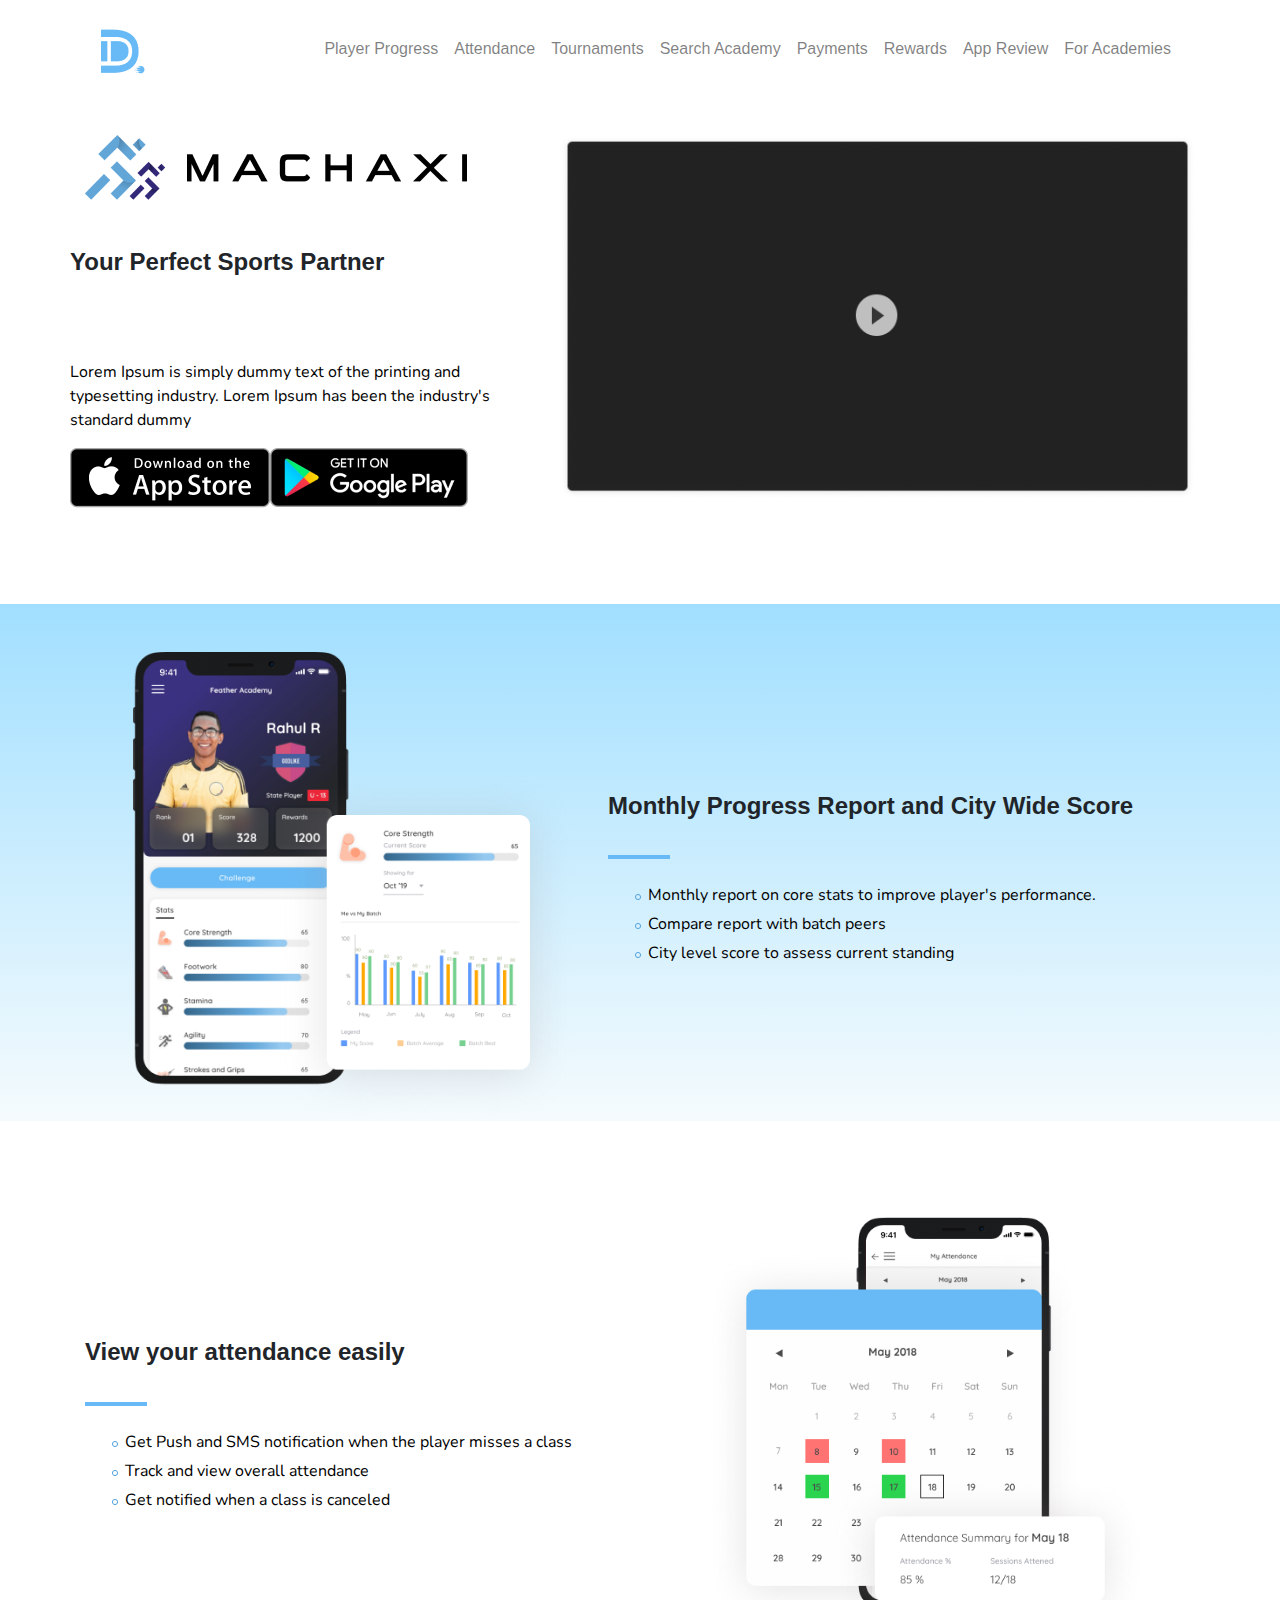
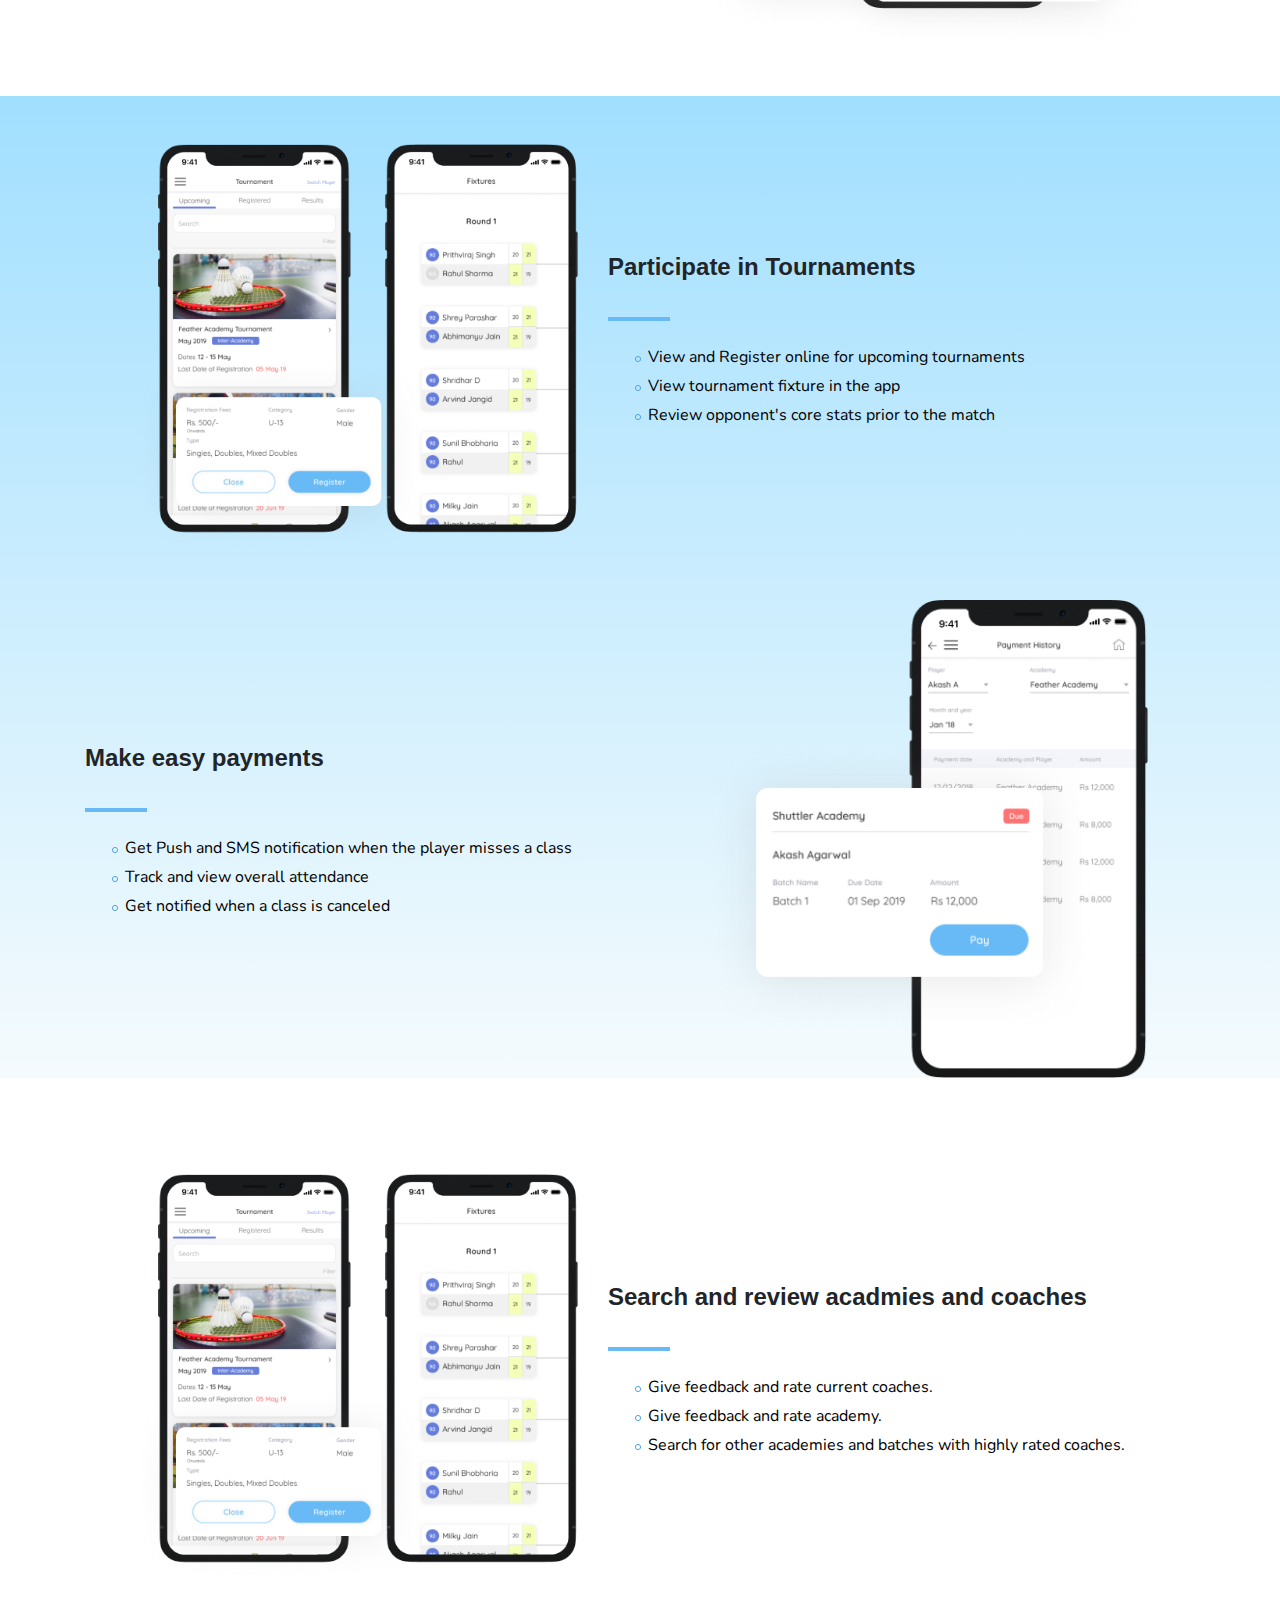
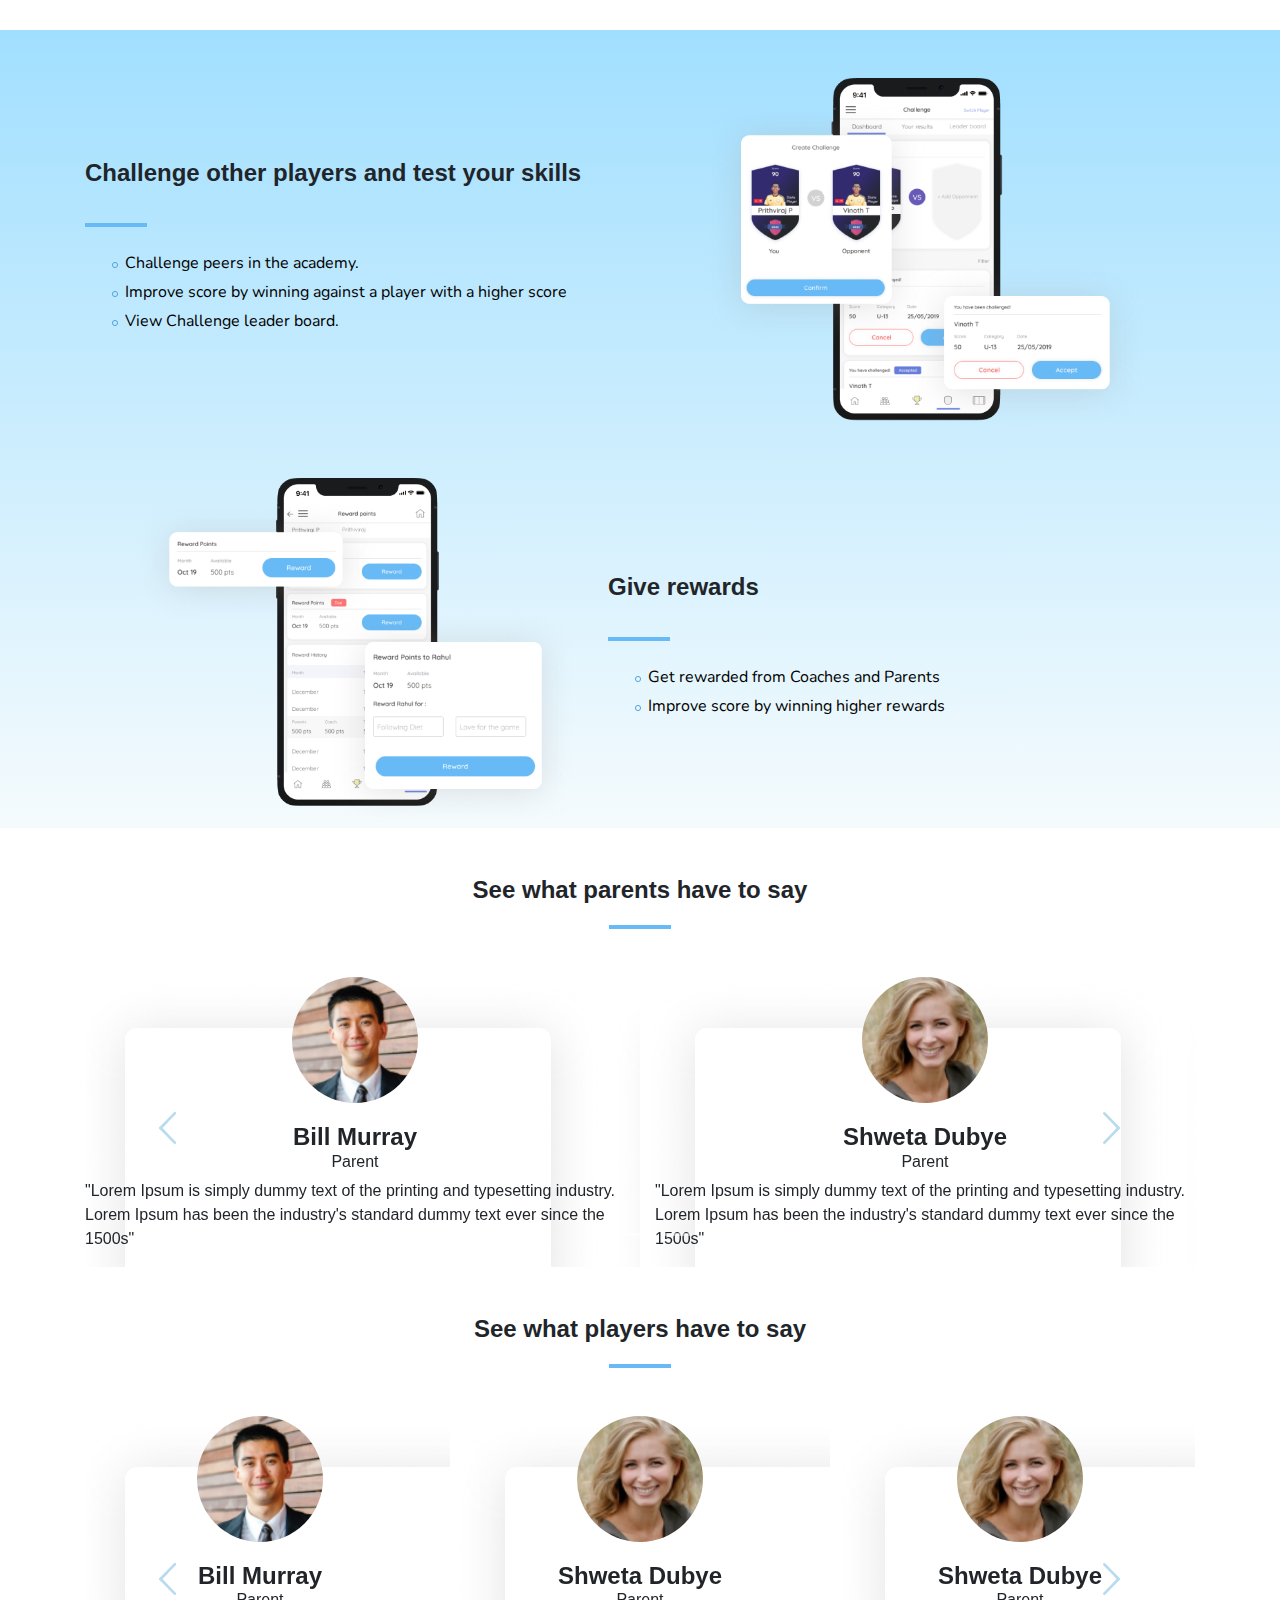
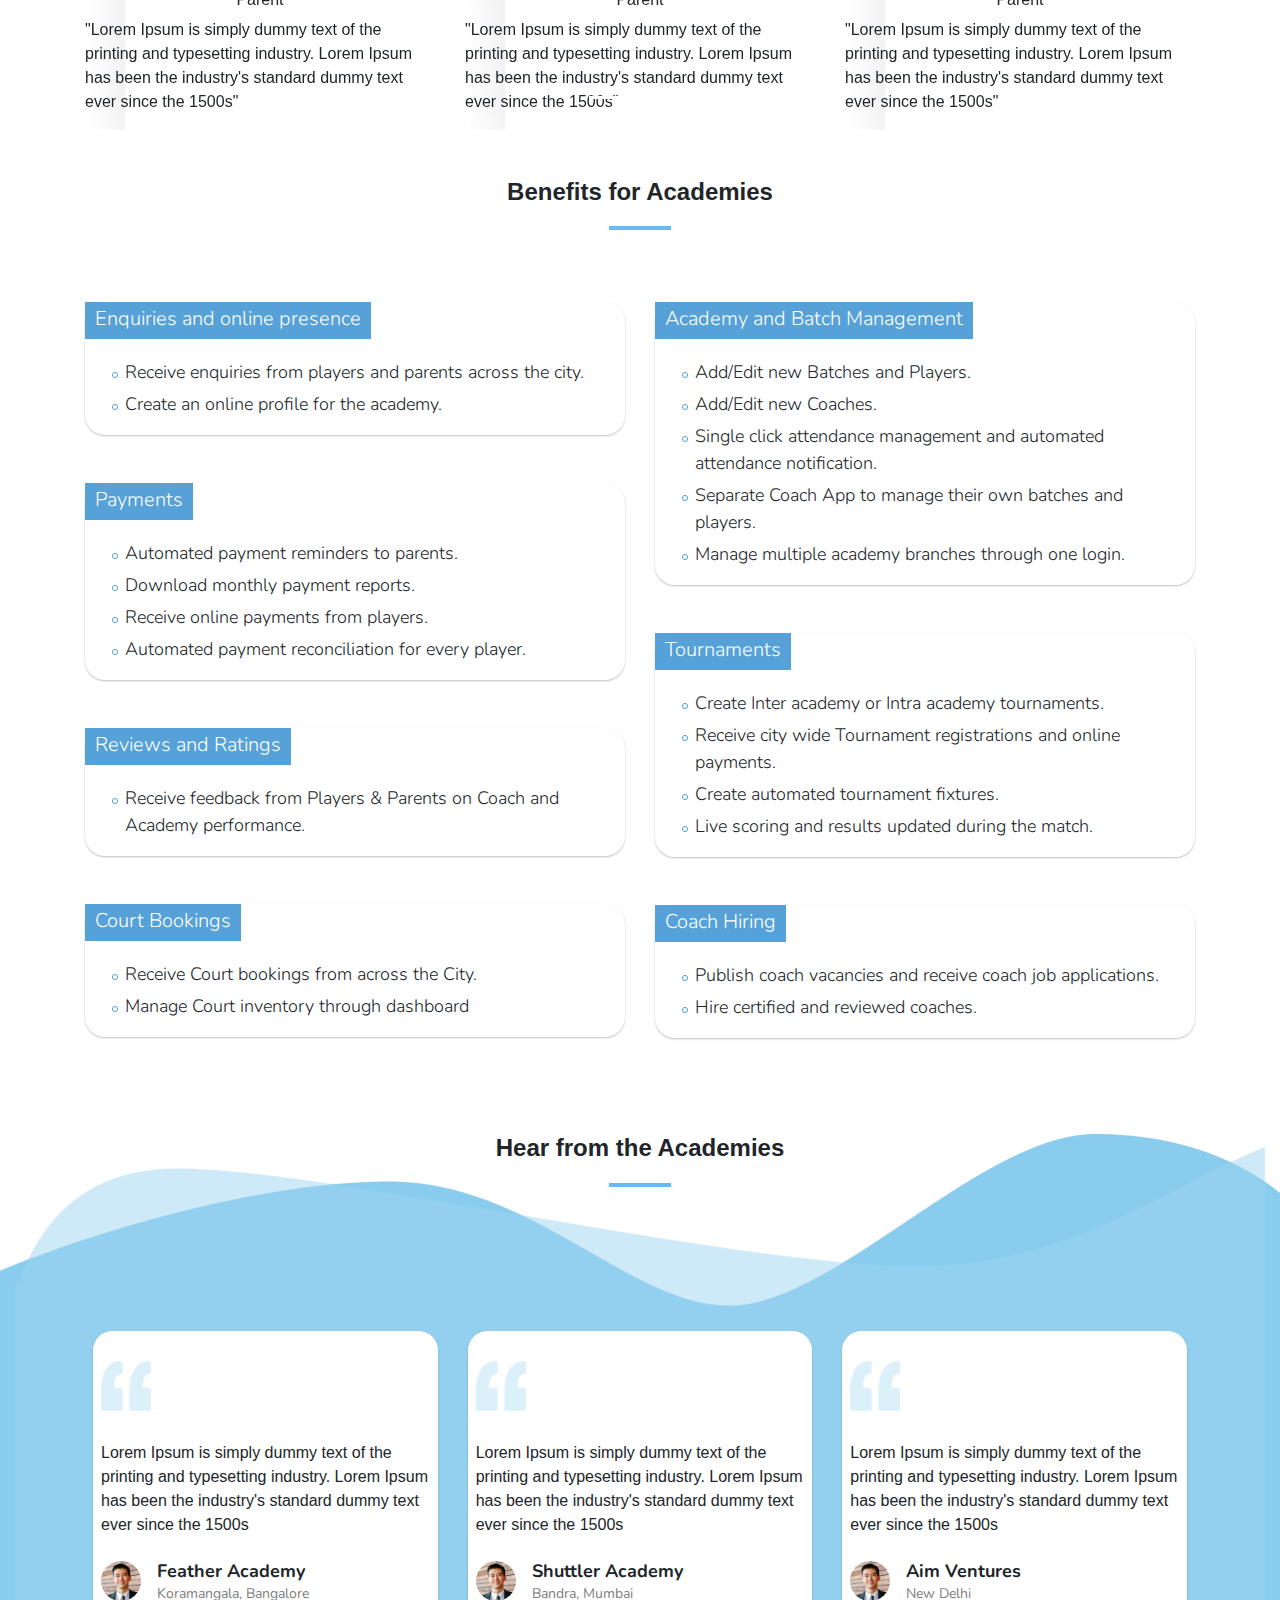
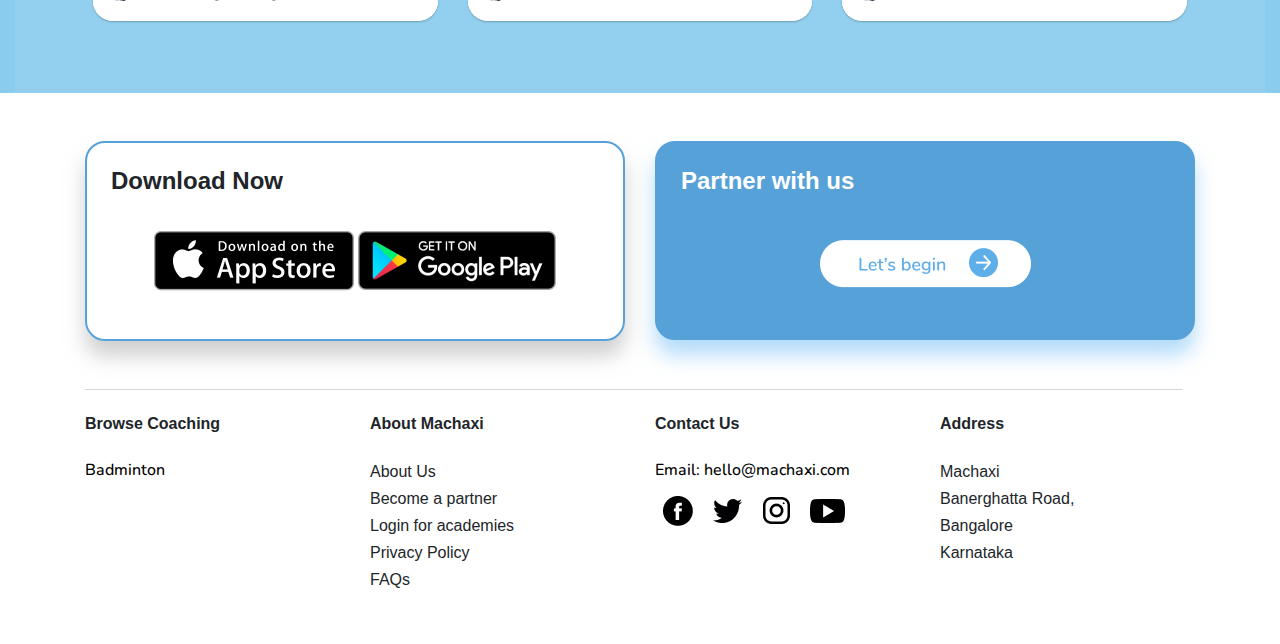
<file: Bootstrap_Website/index.html>
<html>
<head>
  <title>Bootstrap Example</title>
  <meta charset="utf-8">
  <meta name="viewport" content="width=device-width, initial-scale=1">
  <link rel="stylesheet" href="https://maxcdn.bootstrapcdn.com/bootstrap/4.4.1/css/bootstrap.min.css">
  <script src="https://ajax.googleapis.com/ajax/libs/jquery/3.4.1/jquery.min.js"></script>
  <script src="https://cdnjs.cloudflare.com/ajax/libs/popper.js/1.16.0/umd/popper.min.js"></script>
  <script src="https://maxcdn.bootstrapcdn.com/bootstrap/4.4.1/js/bootstrap.min.js"></script>
  <link rel="stylesheet" type="text/css" href="css/style.css" />
  <link href="https://fonts.googleapis.com/css?family=Nunito&display=swap" rel="stylesheet">
</head>

 <body>

<div class = "container">
 <nav class="navbar navbar-light container navbar-expand-lg pt-4 pb-5">
  
  
    <a class="navbar-brand" href="#"><img src="images/logo.png"></img></a>
    <!-- For Collapsing Button -->

    <button class="navbar-toggler"  type = "button" data-toggle="collapse" data-target="#mynav">
    <span class="navbar-toggler-icon"></span>
  </button>

  <div class="navbar-collapse collapse justify-content-end" id="mynav">   
    
    <ul class="nav navbar-nav navbar-right ">
 
      <li class="nav-item"><a class="nav-link" href="#">Player Progress</a></li>
      <li><a class="nav-link" href="#">Attendance</a></li>
      <li><a class="nav-link" href="#">Tournaments</a></li>
      <li><a class="nav-link" href="#">Search Academy</a></li>
      <li><a class="nav-link" href="#">Payments</a></li>
      <li><a class="nav-link" href="#">Rewards</a></li>
      <li><a class="nav-link" href="#">App Review</a></li>
      <li><a class="nav-link" href="#">For Academies</a></li>

    </ul>
  </div>
</nav>
</div>
<div class = "container-fluid  pt-2">
  <div class="container">
    <div class = "row ">
        <div class="col-md-5  ml-3  ml-sm-0">
              
                <img class = "img-fluid" src = "images/Machaxi logo.png"></img>
           

              <div class = "row pt-5">
                <h2 class = "para_head"> Your Perfect Sports Partner</h2>
             </div>
            <div class = "row pt-5">
              <p class = "para_text" > Lorem Ipsum is simply dummy text of the printing and typesetting industry. Lorem Ipsum has been the industry's standard dummy</p>
            </div>
            <div class = "row mb-5">
                <div class="d-inline  mr-4 mr-md-0">
                  <img src = "images/Appstore.png"></img>
                </div>
                <div class="d-inline ">
                  <img src = "images/Googleplay.png"></img>
                </div>
             </div>

        </div>
        <div class="col">
          <img  class="img-fluid" src = "images/video.png"></img>
        </div>
    </div>
 </div>
</div>

<!-- ******************************************************************************************* -->

<div class = "container-fluid  mt-5 pt-5  " style="background: linear-gradient(180deg, #A1DFFF 0%, #F5FBFD 100%);">
   <div class="container">
    <div class = "row ">
        <div class="col-md-5 ml-3 ml-sm-5 order-2  order-md-1  ">
             <img class="img-fluid"  src = "images/progressreport.png"></img>
             
        </div>
          <div class="col-md-6    align-self-center order-1 order-md-2   ">
             
                 <h1 class="para_head  " >Monthly Progress Report and City Wide Score </h1>
               
                  <div class="mb-4">
                      <img   src = "images/Rectangle 3.1.png"></img>
                  </div>
            <ul class="para_text">
              <li>Monthly report on core stats to improve player's performance.</li>
              <li> Compare report with batch peers </li>
              <li>City level score to assess current standing </li>
            </ul>
          </div>
    </div>
  </div>
</div>

<!-- ******************************************************************************************* -->

<div class = "container-fluid   mt-5 pt-5  " >
    <div class="container">
      <div class = "row ">
        
            <div class="col-md-6    align-self-center order-1 order-md-1  ">
             
                  <h1 class="para_head  " >View your attendance easily </h1>
               
                    <div class="mb-4">
                       <img   src = "images/Rectangle 3.1.png"></img>
                    </div>
              <ul class="para_text">
                <li>Get Push and SMS notification when the player misses a class</li>
                <li>Track and view overall attendance </li>
                <li>Get notified when a class is canceled</li>
              </ul>
            </div>


            <div class="col-md-5 ml-3 ml-sm-5 order-2  order-md-2  ">
                <img class="img-fluid"  src = "images/Group2.png"></img>
             
            </div>
      </div>
    </div>
</div>

<!-- ******************************************************************************************* -->

<div class = "container-fluid   mt-5 pt-5  " style="background: linear-gradient(180deg, #A1DFFF 0%, #F5FBFD 100%);">
    <div class="container">
      <div class = "row mb-5">
        <div class="col-md-5 ml-3 ml-sm-5 order-2  order-md-1  ">
                <img class="img-fluid"  src = "images/tournaments.png"></img>
             
            </div>
            <div class="col-md-6    align-self-center order-1 order-md-2  ">
             
                  <h1 class="para_head " >Participate in Tournaments</h1>
               
                    <div class="mb-4">
                       <img   src = "images/Rectangle 3.1.png"></img>
                    </div>
              <ul class="para_text">
                <li>View and Register online for upcoming tournaments</li>
                <li>View tournament fixture in the app</li>
                <li>Review opponent's core stats prior to the match</li>
              </ul>
            </div>


            
      </div>
    </div>
 

<!-- ******************************************************************************************* -->

 
    <div class="container">
      <div class = "row ">
        
            <div class="col-md-6    align-self-center order-1 order-md-1  ">
             
                  <h1 class="para_head  " >Make easy payments</h1>
               
                    <div class="mb-4">
                       <img   src = "images/Rectangle 3.1.png"></img>
                    </div>
              <ul class="para_text">
                <li>Get Push and SMS notification when the player misses a class</li>
                <li>Track and view overall attendance </li>
                <li>Get notified when a class is canceled</li>
              </ul>
            </div>


            <div class="col-md-5 ml-3 ml-sm-5 order-2  order-md-2  ">
                <img class="img-fluid"  src = "images/payments.png"></img>
             
            </div>
      </div>
    </div>
</div>

<!-- ******************************************************************************************* -->

<div class = "container-fluid   mt-5 pt-5  "  >
    <div class="container">
      <div class = "row ">
        <div class="col-md-5 ml-3 ml-sm-5 order-2  order-md-1  ">
                <img class="img-fluid"  src = "images/tournaments.png"></img>
             
            </div>
            <div class="col-md-6    align-self-center order-1 order-md-2  ">
             
                  <h1 class="para_head  " >Search and review acadmies and coaches </h1>
               
                    <div class="mb-4">
                       <img   src = "images/Rectangle 3.1.png"></img>
                    </div>
              <ul class="para_text">
                <li>Give feedback and rate current coaches.</li>
                <li>Give feedback and rate academy.</li>
                <li>Search for other academies and batches with highly rated coaches.</li>
              </ul>
            </div>


            
      </div>
    </div>
</div>


<!-- ******************************************************************************************* -->

<div class = "container-fluid   mt-5 pt-5  " style="background: linear-gradient(180deg, #A1DFFF 0%, #F5FBFD 100%);">
    <div class="container">
      <div class = "row mb-5">
        
            <div class="col-md-6    align-self-center order-1 order-md-1  ">
             
                  <h1 class="para_head " >Challenge other players and test your skills</h1>
               
                    <div class="mb-4">
                       <img   src = "images/Rectangle 3.1.png"></img>
                    </div>
              <ul class="para_text">
                <li>Challenge peers in the academy.</li>
                <li>Improve score by winning against a player with a higher score</li>
                <li>View Challenge leader board.</li>
              </ul>
            </div>

            <div class="col-md-5 ml-3 ml-sm-5 order-2  order-md-2  ">
                <img class="img-fluid"  src = "images/challenge.png"></img>
             
            </div>
            
      </div>
    </div>

 

<!-- ******************************************************************************************* -->

     <div class="container">
      <div class = "row ">
        <div class="col-md-5 ml-3 ml-sm-5 order-2  order-md-1  ">
                <img class="img-fluid"  src = "images/rewards.png"></img>
             
            </div>
            <div class="col-md-6    align-self-center order-1 order-md-2  ">
             
                  <h1 class="para_head  " >Give rewards</h1>
               
                    <div class="mb-4">
                       <img   src = "images/Rectangle 3.1.png"></img>
                    </div>
              <ul class="para_text">
                <li>Get rewarded from Coaches and Parents</li>
                <li>Improve score by winning higher rewards</li>
                
              </ul>
            </div>


            
      </div>
    </div>
</div>

<!-- ********************************************************************************** -->



<div class="container">
         <div class="row justify-content-center mt-5">
              <h2 class = "para_head text-center pb-0"> See what parents have to say </h2>

          </div>
                  <div class="mb-5" align="center">
                       <img   src = "images/Rectangle 3.1.png"></img>
                    </div>


          <div id="demo" class="carousel slide" data-ride="carousel">

        <!-- Indicators -->
                <ul class="carousel-indicators">
                       <li data-target="#demo" data-slide-to="0" class="active"><</li>
                        <li data-target="#demo" data-slide-to="1"></li>
                        <li data-target="#demo" data-slide-to="2"></li>
                 </ul>

  <!-- The slideshow -->
             <div class="carousel-inner">
                        <div class="carousel-item active ">
                             <div class="row align-self-center" >
                                 
                                    <div class="col-md-6 cards">
                                          <div class="parents_pic">
                                              <img src="images/male.png">
                                          </div>
                                          <center><h5 class="para_head text-center p-0 m-0">  Bill Murray </h5>
                                          <h6> Parent</h6></center>
                                          <p>"Lorem Ipsum is simply dummy text of the printing and typesetting industry. Lorem Ipsum has been the industry's standard dummy text ever since the 1500s"</p>  
                                    </div>


                           
                                  <div class="col-md-6 cards">
                                        <div class="parents_pic">
                                            <img src="images/female.png">
                                         </div>
                                        <center><h5 class="para_head text-center p-0 m-0">   Shweta Dubye </h5>
                                        <h6> Parent</h6></center>
                                        <p>"Lorem Ipsum is simply dummy text of the printing and typesetting industry. Lorem Ipsum has been the industry's standard dummy text ever since the 1500s"</p>  
                                  </div>      
                               
                            </div>

                        </div>







                        <div class="carousel-item">
                             <div class="row">
                                
                                    <div class="col-md-6 cards">
                                          <div class="parents_pic">
                                              <img src="images/male.png">
                                          </div>
                                          <center><h5 class="para_head text-center p-0 m-0">   Bill Murray </h5>
                                          <h6> Parent</h6></center>
                                          <p>"Lorem Ipsum is simply dummy text of the printing and typesetting industry. Lorem Ipsum has been the industry's standard dummy text ever since the 1500s"</p>  
                                    </div>


                                 
                              
                                  <div class="col-md-6  cards">
                                        <div class="parents_pic">
                                            <img src="images/female.png">
                                         </div>
                                        <center><h5 class="para_head text-center p-0 m-0">  Shweta Dubye </h5>
                                        <h6> Parent</h6></center>
                                        <p>"Lorem Ipsum is simply dummy text of the printing and typesetting industry. Lorem Ipsum has been the industry's standard dummy text ever since the 1500s"</p>  
                                  </div>      
                              
                            </div>

                        </div>
                       
            </div>

  <!-- Left and right controls -->
        <a class="carousel-control-prev" href="#demo" data-slide="prev">
              <span class="carousel-control-prev-icon"><img src="images/left.png"></span>
        </a>
        <a class="carousel-control-next" href="#demo" data-slide="next">
              <span class="carousel-control-next-icon"><img src="images/right.png"></span>
          </a>

      </div>

</div>









<!-- ********************************************************************************** -->



<div class="container">
         <div class="row justify-content-center mt-5">
              <h2 class = "para_head text-center pb-0"> See what players have to say </h2>

          </div>
                  <div class="mb-5" align="center">
                       <img   src = "images/Rectangle 3.1.png"></img>
                    </div>


          <div id="demo" class="carousel slide" data-ride="carousel">

        <!-- Indicators -->
                <ul class="carousel-indicators">
                       <li data-target="#demo" data-slide-to="0" class="active"><</li>
                        <li data-target="#demo" data-slide-to="1"></li>
                        <li data-target="#demo" data-slide-to="2"></li>
                 </ul>

  <!-- The slideshow -->
             <div class="carousel-inner">
                        <div class="carousel-item active ">
                             <div class="row align-self-center" >
                                 
                                    <div class="col-md-4 cards">
                                          <div class="parents_pic">
                                              <img src="images/male.png">
                                          </div>
                                          <center><h5 class="para_head text-center p-0 m-0">  Bill Murray </h5>
                                          <h6> Parent</h6></center>
                                          <p>"Lorem Ipsum is simply dummy text of the printing and typesetting industry. Lorem Ipsum has been the industry's standard dummy text ever since the 1500s"</p>  
                                    </div>


                           
                                  <div class="col-md-4 cards">
                                        <div class="parents_pic">
                                            <img src="images/female.png">
                                         </div>
                                        <center><h5 class="para_head text-center p-0 m-0">   Shweta Dubye </h5>
                                        <h6> Parent</h6></center>
                                        <p>"Lorem Ipsum is simply dummy text of the printing and typesetting industry. Lorem Ipsum has been the industry's standard dummy text ever since the 1500s"</p>  
                                  </div> 

                                   <div class="col-md-4 cards">
                                        <div class="parents_pic">
                                            <img src="images/female.png">
                                         </div>
                                        <center><h5 class="para_head text-center p-0 m-0">   Shweta Dubye </h5>
                                        <h6> Parent</h6></center>
                                        <p>"Lorem Ipsum is simply dummy text of the printing and typesetting industry. Lorem Ipsum has been the industry's standard dummy text ever since the 1500s"</p>  
                                  </div>     
                               
                            </div>

                        </div>
             </div>

  <!-- Left and right controls -->
        <a class="carousel-control-prev" href="#demo" data-slide="prev">
              <span class="carousel-control-prev-icon"><img src="images/left.png"></span>
        </a>
        <a class="carousel-control-next" href="#demo" data-slide="next">
              <span class="carousel-control-next-icon"><img src="images/right.png"></span>
          </a>

      </div>

</div>



<!-- ******************************************************************************************* -->

<div class="container">
    <div class="row justify-content-center mt-5">
        <h2 class = "para_head pb-0"> Benefits for Academies </h2>

    </div>
                  <div class="mb-5" align="center">
                       <img src = "images/Rectangle 3.1.png"></img>
                    </div>
                  
    <div class="row pt-4">
        <div class="col-md-6 ">
              <div class="mybox mb-5"> 
                  <div class = "bfa_button">
                      <h3 class="bfa_head" >Enquiries and online presence</h3>
                    </div>
                
                  <ul>
                      <li class="bfa_text"> Receive enquiries from players and parents across the city.</li>
                      <li class="bfa_text">Create an online profile for the academy.</li>
                  </ul>
               </div>



                <div class="mybox mb-5"> 
                  <div class = "bfa_button">
                      <h3 class="bfa_head" >Payments</h3>
                    </div>
                
                  <ul>
                      <li class="bfa_text">Automated payment reminders to parents.</li>
                      <li class="bfa_text">Download monthly payment reports.</li>
                      <li class="bfa_text">Receive online payments from players.</li>
                      <li class="bfa_text">Automated payment reconciliation for every player.</li>
                  </ul>
               </div>

              <div class="mybox mb-5"> 
                  <div class = "bfa_button">
                      <h3 class="bfa_head" >Reviews and Ratings</h3>
                    </div>
                
                  <ul>
                      <li class="bfa_text">Receive feedback from Players & Parents on Coach and Academy performance.</li>
                  </ul>
               </div>

             <div class="mybox mb-5"> 
                  <div class = "bfa_button">
                      <h3 class="bfa_head" >Court Bookings</h3>
                    </div>
                
                  <ul>
                      <li class="bfa_text">Receive Court bookings from across the City.</li>
                      <li class="bfa_text"> Manage Court inventory through dashboard</li>
                  </ul>
               </div>



        </div>



        <div class="col-md-6">
            <div class="mybox mb-5"> 
                    <div class = "bfa_button">
                      <h3 class="bfa_head" >Academy and Batch Management</h3>
                    </div>
                
                  <ul>
                      <li class="bfa_text">Add/Edit new Batches and Players.</li>
                      <li class="bfa_text">Add/Edit new Coaches.</li>
                      <li class="bfa_text">Single click attendance management and automated attendance notification.</li>
                      <li class="bfa_text">Separate Coach App to manage their own batches and players.</li>
                      <li class="bfa_text">Manage multiple academy branches through one login.</li>
                       
                  </ul>
            </div>


            <div class="mybox mb-5"> 
                    <div class = "bfa_button">
                      <h3 class="bfa_head" >Tournaments</h3>
                    </div>
                
                  <ul>
                      <li class="bfa_text">Create Inter academy or Intra academy tournaments.</li>
                      <li class="bfa_text">Receive city wide Tournament registrations and online payments.</li>
                      <li class="bfa_text">Create automated tournament fixtures.</li>
                      <li class="bfa_text">Live scoring and results updated during the match.</li>
                  </ul>
            </div>


           <div class="mybox mb-5"> 
                    <div class = "bfa_button">
                      <h3 class="bfa_head" >Coach Hiring</h3>
                    </div>
                
                  <ul>
                      <li class="bfa_text">Publish coach vacancies and receive coach job applications.</li>
                      <li class="bfa_text">Hire certified and reviewed coaches.</li>
                  </ul>
            </div>
        </div>       
    </div>
</div>


<!-- ********************************************************************************** -->



<div class="container-fluid" style="background-image: url('images/water.png'); ">
    <div class="container-fluid" style="background-image: url('images/water2.png'); ">
                      <div class="row justify-content-center mt-5">
                              <h2 class = "para_head pb-0"> Hear from the Academies</h2>
                        </div>
              
                        <div class="mb-5 pb-5" align="center">
                            <img   src = "images/Rectangle 3.1.png"></img>
                        </div>
 
                        <div class="row m-md-5 pt-5 pb-5" >
                               <div class="col-md-4   col-sm-12 mb-4">  
                                    <div class="mybox academies_cards  pl-2">
                                          <div class="academies_pic">
                                              <img src="images/quotes.png"></img>
                                          </div>
                                          
                                          
                                            <div class="pb-3">Lorem Ipsum is simply dummy text of the printing and typesetting industry. Lorem Ipsum has been the industry's standard dummy text ever since the 1500s</div>
                                          

                                            <div class="academies_profile pt-2 d-flex">
                                                 <img src="images/male.png"></img> 
                                                    <div class="pl-3" >
                                                        <h6 class="d-inline">  Feather Academy  </h6>
                                                        <p>Koramangala, Bangalore</p>
                                                   </div>
                                            </div>
                                     </div>
                                </div>
                                         

                                <div class="col-md-4  col-sm-12 mb-4">          
                                   <div class="mybox academies_cards  pl-2">
                                          <div class="academies_pic">
                                              <img src="images/quotes.png"></img>
                                          </div>
                                          
                                           
                                            <div class="pb-3">Lorem Ipsum is simply dummy text of the printing and typesetting industry. Lorem Ipsum has been the industry's standard dummy text ever since the 1500s</div>
                                      

                                            <div class="academies_profile pt-2 d-flex">
                                                 <img src="images/male.png"></img> 
                                                    <div class="pl-3" >
                                                        <h6 class="d-inline">  Shuttler Academy</h6>
                                                        <p>Bandra, Mumbai</p>
                                                   </div>
                                            </div>
                                    </div>
                                </div>

                                <div class="col-md-4  col-sm-12 mb-4">  
                                     <div class="mybox academies_cards pl-2">
                                            <div class="academies_pic">
                                               <img src="images/quotes.png">
                                            </div>
                                          
                                               
                                            <div class="pb-3">Lorem Ipsum is simply dummy text of the printing and typesetting industry. Lorem Ipsum has been the industry's standard dummy text ever since the 1500s</div>
                                          

                                              <div class="academies_profile pt-2 d-flex">
                                                 <img src="images/male.png"> 
                                                    <div class="pl-3" >
                                                        <h6 class="d-inline"> Aim Ventures </h6>
                                                        <p>New Delhi</p>
                                                   </div>
                                              </div>
                                       </div>   
                                 </div>
                            
               </div>
            </div>
</div>
   







<!-- ******************************************************************************************* -->
<div class = "container  mt-2 mt-md-5"  >
    <div class = "row">
          <div class="col-md-6 mb-5"> 
               <div class="dn">
                     <center><h3 class = "para_head pl-4 pt-4" > Download Now </h3></center>
                      <div class="d-inline">
                          <img class = "mb-2 mb-md-5 img-fluid" src = "images/Appstore.png"></img>
                       </div>
                      <div class="d-inline">
                          <img class = "mb-3 mb-md-5 img-fluid" src = "images/Googleplay.png"></img>
                     </div>
               </div>
          </div>

         <div class="col">
              <div class = "pwu">
                  <center><h3 class = "para_head p-4 " style="color: white; font-size: 24px;"> Partner with us</h3></center>
                  <a href="#"><img class = "" src="images/button.png"></img></a>
              </div>
        </div>
  </div>

      <div class="d-inline mt-4">
         <img class="img-fluid" src="images/Line.png"></img>
      </div>

  <div class="row mt-4 mb-5">
        <div class="col-md-3 col-6">
            <h4 class="footer_head">Browse Coaching</h4>
            <h6 class="para_text"> Badminton</h6>
        </div>

        <div class="col-md-3 col-6">
           <h4 class="footer_head">About Machaxi</h4>
              <ul class="footerlist" style="list-style: none">
                <li> About Us</li>
                <li> Become a partner</li>
                <li> Login for academies</li>
                <li> Privacy Policy</li>
                <li> FAQs</li>

              </ul>
        </div>

        <div class="col-md-3 col-6">
           <h4 class="footer_head">Contact Us</h4>
           <h6 class="para_text">Email: hello@machaxi.com</h6>
           <div>
                <img class="p-2" src="images/facebook-logo-button.png">
                <img class="p-2" src="images/twitter-logo-silhouette.png">
                <img class="p-2" src="images/instagram.png">
                <img class="p-2" src="images/youtube.png">
           </div>
        </div>

        <div class="col-md-3 col-6">
           <h4 class="footer_head">Address</h4>
            <ul class="footerlist" style="list-style: none">
                <li> Machaxi</li>
                <li> Banerghatta Road,</li>
                <li> Bangalore</li>
                <li> Karnataka</li>
           </ul>
        </div>
  </div>





</div>




 </body>

</html>
</file>
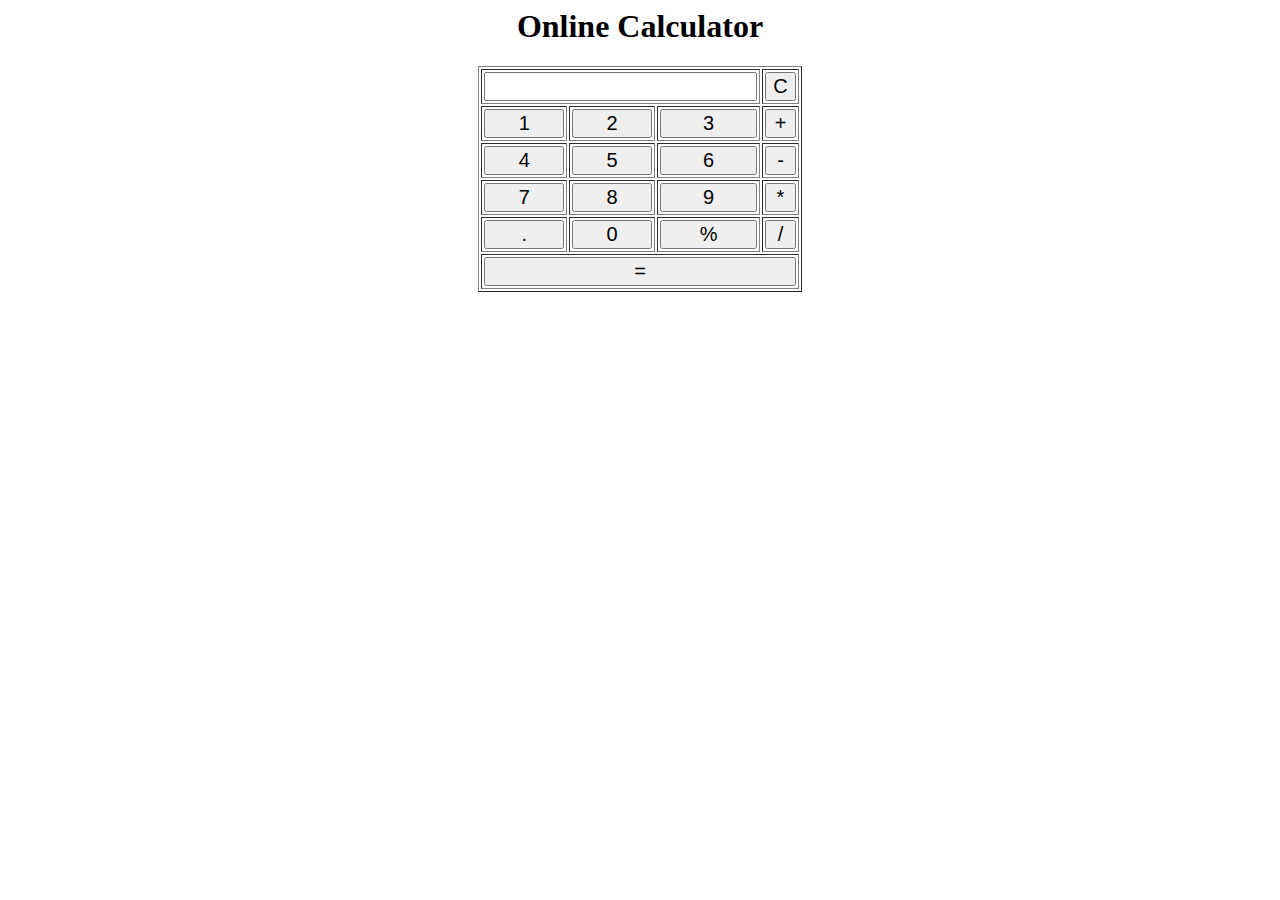
<file: JavaScript/Calculator/index.html>
<html>
<head>
	 <link rel="stylesheet" type="text/css" href="css/style.css" />
<script src="js/script.js">	 
</script>
</head>

<body>
	<h1 align="center"> Online Calculator</h1>
	<table border = 1 cellpadding="2" cellspacing="2" align = center>
		<tr>
			<td colspan=3><input type = text id="text"></input></td>
			 <td><input type = "button" onclick="clr()" value="C"></td>
		</tr>

		<tr>
			<td><input type = "button" onclick="clicked(1)" value="1"></td>
			<td><input type = "button" onclick="clicked(2)" value="2"></td>
			<td><input type = "button" onclick="clicked(3)" value="3"></td>
			<td><input type = "button" onclick="clicked('+')" value="+"></td>
		</tr>
		<tr>
			<td><input type = "button" onclick="clicked(4)" value="4"></td>
			<td><input type = "button" onclick="clicked(5)" value="5"></td>
			<td><input type = "button" onclick="clicked(6)" value="6"></td>
			<td><input type = "button" onclick="clicked('-')" value="-"></td>
		</tr>
		<tr>
			<td><input type = "button" onclick="clicked(7)" value="7"></td>
			<td><input type = "button" onclick="clicked(8)" value="8"></td>
			<td><input type = "button" onclick="clicked(9)" value="9"></td>
			<td><input type = "button" onclick="clicked('*')" value="*"></td>
		</tr>
		<tr>
			<td><input type = "button" onclick="clicked('.')" value="."></td>
			<td><input type = "button" onclick="clicked(0)" value="0"></td>
			<td><input type = "button" onclick="clicked('%')" value="%"></td>
			<td><input type = "button" onclick="clicked('/')" value="/"></td>
		</tr>
		<tr>
			<td colspan="4"><input type = "button" onclick="clicked('=')" value="="></td>

		</tr>
	</table>

<body>

</html>
</file>
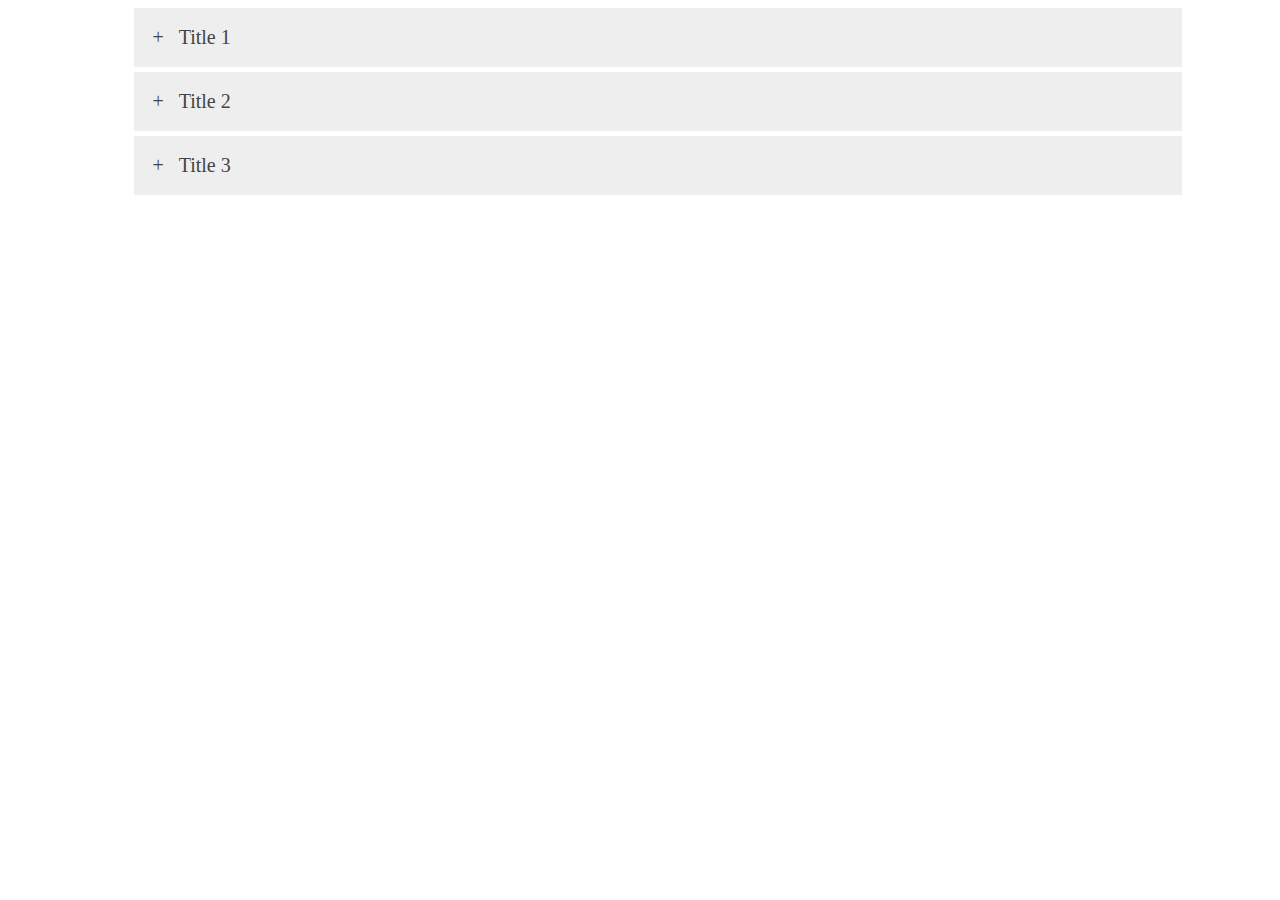
<file: JQUERY/Accordion_from_scratch/index.html>
<html>  
<head>  
  
  <title>Accordian</title>  
   
  <script src="https://code.jquery.com/jquery-1.10.2.js"></script>  
   <script src="js/script.js">    </script>

     <link rel="stylesheet" type="text/css" href="css/style.css" />
  

</head>  
<body>  
<div style="width: 80%;margin:0 auto;" > 
  <div class="accordion"> 
    <div class = "title"><span class ="arrow">+</span>Title 1</div>  
        <div class = "content">  
              
             Lorem Ipsum is simply dummy text of the printing and typesetting industry. Lorem Ipsum has been the industry's standard dummy text ever since the 1500s, when an unknown printer took a galley of type and scrambled it to make a type specimen book. It has survived not only five centuries, but also the leap into electronic typesetting, remaining essentially unchanged. It was popularised in the 1960s with the release of Letraset sheets containing Lorem Ipsum passages, and more recently with desktop publishing software like Aldus PageMaker including versions of Lorem Ipsum.
               
       </div>  
 </div>
    <div class="accordion"> 
      <div class = "title"><span class ="arrow">+</span>Title 2</div>  
          <div class = "content">   
                 
                  Lorem Ipsum is simply dummy text of the printing and typesetting industry. Lorem Ipsum has been the industry's standard dummy text ever since the 1500s, when an unknown printer took a galley of type and scrambled it to make a type specimen book. It has survived not only five centuries, but also the leap into electronic typesetting, remaining essentially unchanged. It was popularised in the 1960s with the release of Letraset sheets containing Lorem Ipsum passages, and more recently with desktop publishing software like Aldus PageMaker including versions of Lorem Ipsum.
          </div>  
    </div>
   <div class="accordion"> 
      <div class = "title"><span class ="arrow">+</span>Title 3</div>  
          <div class = "content">  
              
               Lorem Ipsum is simply dummy text of the printing and typesetting industry. Lorem Ipsum has been the industry's standard dummy text ever since the 1500s, when an unknown printer took a galley of type and scrambled it to make a type specimen book. It has survived not only five centuries, but also the leap into electronic typesetting, remaining essentially unchanged. It was popularised in the 1960s with the release of Letraset sheets containing Lorem Ipsum passages, and more recently with desktop publishing software like Aldus PageMaker including versions of Lorem Ipsum.
                 
          </div>  
    </div>

</div>  
   
 </body>  
</html>
</file>
<file: Bootstrap_Website/css/style.css>
.para_text
{
font-family: 'Nunito', sans-serif;
font-size: 16px;
color:black;
}

.para_head
{
	font-size: 24px;
    font-weight: bold;
    margin-bottom: 20px;
    padding-bottom: 15px;
    text-align: left;
}

.dn
{
	border-style: solid;
	border-width: 2px;
	border-color: #56A1D8;
	border-radius: 20px;
	text-align: center;
	box-shadow: 0px 15px 20px   rgba(162,162,162, 0.5);
}
.pwu
{
	border-style: solid;
	border-width: 2px;
	border-color: #56A1D8;
	background-color: #56A1D8;
	border-radius: 20px;
	text-align: center;
	padding-bottom: 50px;
	box-shadow: 0px 15px 20px  rgba(103,186,245, 0.5);
}

.footerlist 
{
list-style-type: none;
padding-left: 0px;
line-height: 22px;

}

.footerlist,li
{
margin-bottom:5px;	
}

.footer_head
{
	font-size: 16px;
     
    font-weight: bold;
    position: relative;
    padding-bottom: 20px;
}
.bfa_button
{
	display: inline-block;
	background-color: #56A1D8;
	margin-bottom: 20px;

}
.bfa_head
{
	font-family: 'Nunito', sans-serif;
	font-style: normal;
	font-weight: 300;
	font-size: 20px;
	 
	color: white;
	padding: 5px 10px 0px 10px;

}
.bfa_text
{
	font-family: 'Nunito', sans-serif;
	font-style: normal;
	font-weight: 300;
	font-size: 18px;
	padding-right: 10px;
	  
}
.mybox
{
	border-bottom: 1px solid;
	border-color: white;
	box-shadow: 0px 1px 2px 0px rgba(0, 0, 0, 0.25);
	border-radius: 20px;
	background-color: white;
}
 ul
{
list-style-image: url('../images/list.png');
}

.carousel-inner img {
      width: 50%;
      height: 100%;
  }

  .parents_pic
  {
  	text-align: center;
  	padding-bottom: 20px;
  }
  .parents_pic img
  {
	height:126px;
  	width:126px;
  	border-radius: 50%;
  }
  .academies_pic
  {
     
  	padding-top: 30px;
  	padding-bottom: 30px;
  }
  .academies_pic img
  {
	height:50px;
  	width: 50px;  	 
  }
  .academies_cards
  {
  	  
  	background-image: url('../images/academies_cards.png');
  }
  .academies_cards p
  {
	font-family: Nunito;
	font-style: normal;
	font-weight: normal;
	font-size: 14px;
	 color: #7E7E7E;
   }
.academies_cards h6
   {
   	font-family: Nunito;
	font-style: normal;
	font-weight: bold;
	font-size: 18px;
   }
  .academies_profile img
  {
	height:40px;
  	width:40px;
  	border-radius: 50%;
  }
  .cards
  {
  	 
  	background-image: url('../images/cardsbg.png');
  }
</file>
<file: JavaScript/Calculator/css/style.css>
input[type="button"] 
{
	width: 100%;
	font-size: 20px;
	
}
#text
{  
	text-align: right;
	font-size: 20px;
	color: green;
}
table 
{
	
	width:10%;
}
</file>
<file: JQUERY/Accordion_from_scratch/css/style.css>
.title{
  background-color: #eee;
  color: #444;
  cursor: pointer;
  padding: 18px;
  width: 100%;
  font-size: 20px;
  margin-bottom: 5px;
  
}

.active
{
   background-color: #d2c47f8f;
}
.arrow
{
	padding-right: 15px;
}
.content
{
	padding-left: 15px;
}
</file>
